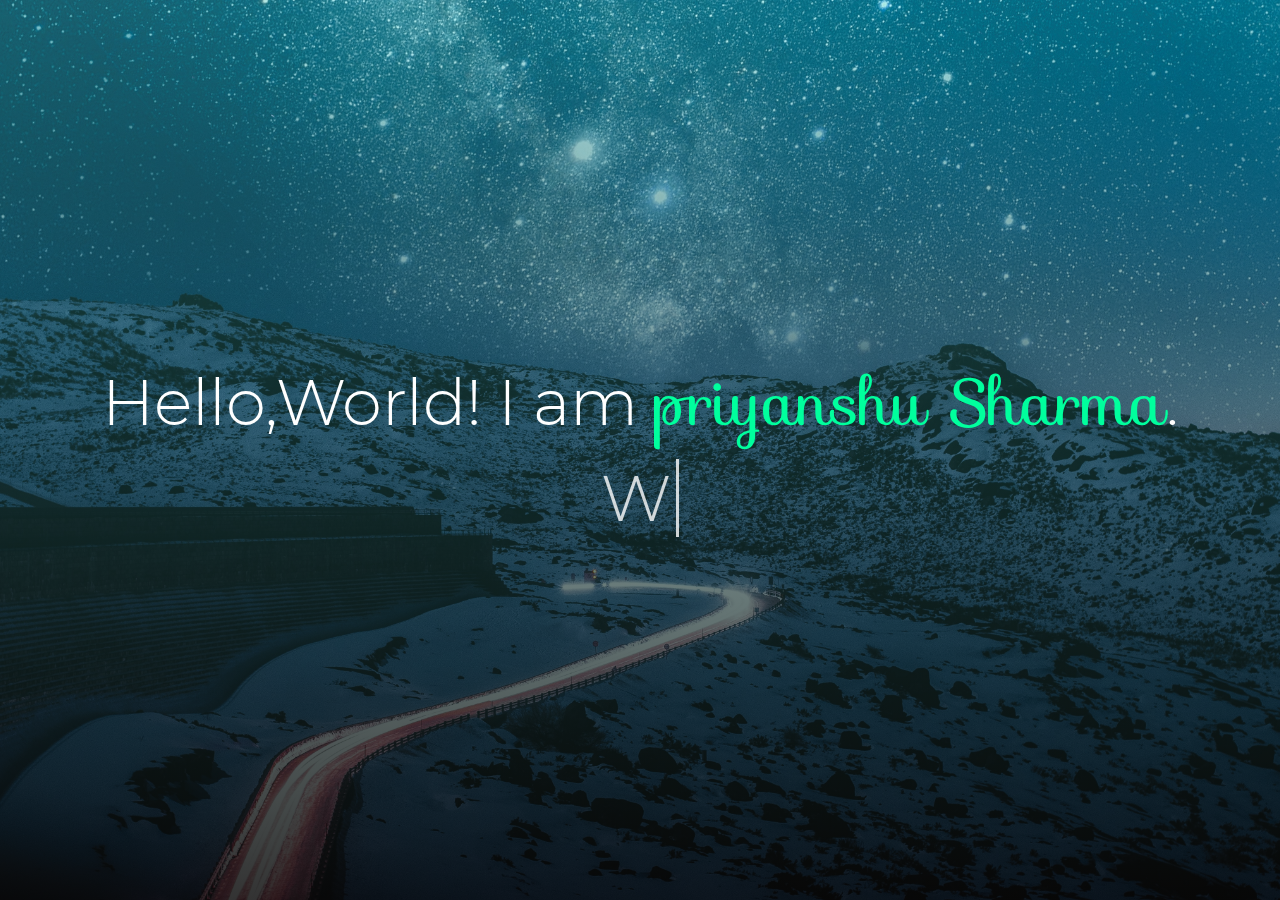
<file: typing Text effect/index.html>
<!DOCTYPE html>
<html lang="en">

<head>
    <meta charset="UTF-8">
    <meta name="viewport" content="width=device-width, initial-scale=1.0">
    <link rel="stylesheet" href="style.css">
    <title>Typewriter effect</title>
</head>

<body>

    <div class="wrapper">

        <h1>Hello,World! I am <span style="color: rgb(0, 255, 157);">priyanshu Sharma</span>.</h1>
        <h1 class="insertedtext"></h1>
    </div>
    


    <script src="brain.js"></script>
</body>

</html>
</file>
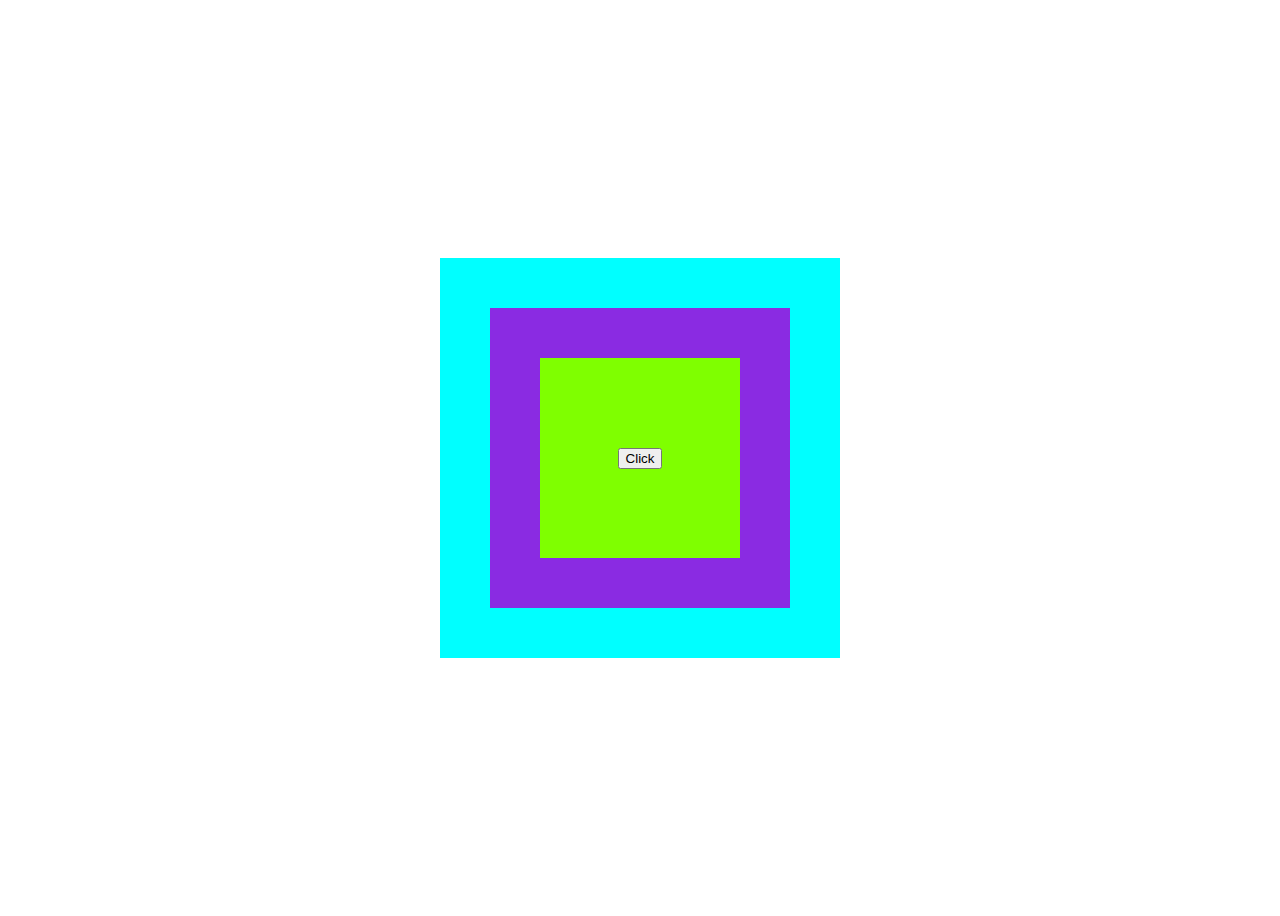
<file: typing Text effect/test.html>
<!DOCTYPE html>
<html lang="en">

<head>
    <meta charset="UTF-8">
    <meta name="viewport" content="width=device-width, initial-scale=1.0">
    <style>
        body {
            height: 100vh;
            display: flex;
            justify-content: center;
            align-items: center;
        }

        .main {
            width: 400px;
            height: 400px;
            background-color: aqua;
            display: flex;
            justify-content: center;
            align-items: center;
        }

        .grandp {
            width: 300px;
            height: 300px;
            background: blueviolet;
            display: flex;
            justify-content: center;
            align-items: center;
        }

        .parent {
            width: 200px;
            height: 200px;
            background: chartreuse;
            display: flex;
            justify-content: center;
            align-items: center;
        }
    </style>
    <title>EventBubbling</title>
</head>

<body>
    <main class="main">
        <div class="grandp">
            <div class="parent">
                <button class="child">Click</button>
            </div>
        </div>
    </main>

    <script>
        document.querySelector("body").addEventListener("click", () => {

            document.querySelector("body").style.background = "hotpink";
            setTimeout(() => {
                alert("Body");
            }, 0);

        },true)
        document.querySelector(".main").addEventListener("click", () => {

            document.querySelector(".main").style.background = "red";
            setTimeout(() => {
                alert("Main Contaiener")
            }, 0);
        },true)
        document.querySelector(".grandp").addEventListener("click", () => {

            document.querySelector(".grandp").style.background = "orange"
            setTimeout(() => {
                alert("GrandParent Contaiener")
            }, 0);
        },true)
        document.querySelector(".parent").addEventListener("click", () => {

            document.querySelector(".parent").style.background = "blue"
            setTimeout(() => {
                alert("Parent Container");
            }, 0);

        },true)
        document.querySelector(".child").addEventListener("click", () => {
            setTimeout(() => {
                alert("Hello,World! CHILD");
            }, 0);
        },true)
    </script>
</body>

</html>
</file>
<file: typing Text effect/style.css>
@font-face {
    font-family: "Montserrat-Light.ttf";
    src: url(Montserrat/Montserrat-Light.ttf);
}
@font-face {
    font-family: "Sofia-Regular.ttf";
    src: url(Sofia/Sofia-Regular.ttf);
}

* {
    padding: 0;
    margin: 0;
    line-height: 1.5rem;
    box-sizing: border-box;
}

.wrapper {
    background: linear-gradient(rgba(0, 255, 242, 0.2),rgba(0, 0, 0, 0.8)),url(pic7.jpg);
    background-position: center;
    background-size: cover;
    background-repeat: no-repeat;
    position: absolute;
    top: 0;
    left: 0;
    right: 0;
    bottom: 0;
    display: flex;
    flex-direction: column;
    justify-content: center;
    align-items: center;
    font-family: sans-serif;
    color: white;
    
}
.wrapper h1 {
   font-weight: lighter;
   font-size: 4rem;
   line-height: 6rem;
   font-family: "Montserrat-Light.ttf";
}

.wrapper h1 span {
    font-family: "Sofia-Regular.ttf";
    
}

.wrapper h1:nth-child(2) {
   opacity: 0.8;
}

.insertedtext::after {
    content: "";
    border: none;
    border-left: 3px solid white;
    margin-left: 5px;
    animation: blink 1s infinite ease;
}

@keyframes blink {
    0% {
        opacity: 0;
    }
    50% {
        opacity: 1;
    }
    100% {
        opacity: 0;
    }
}
</file>
